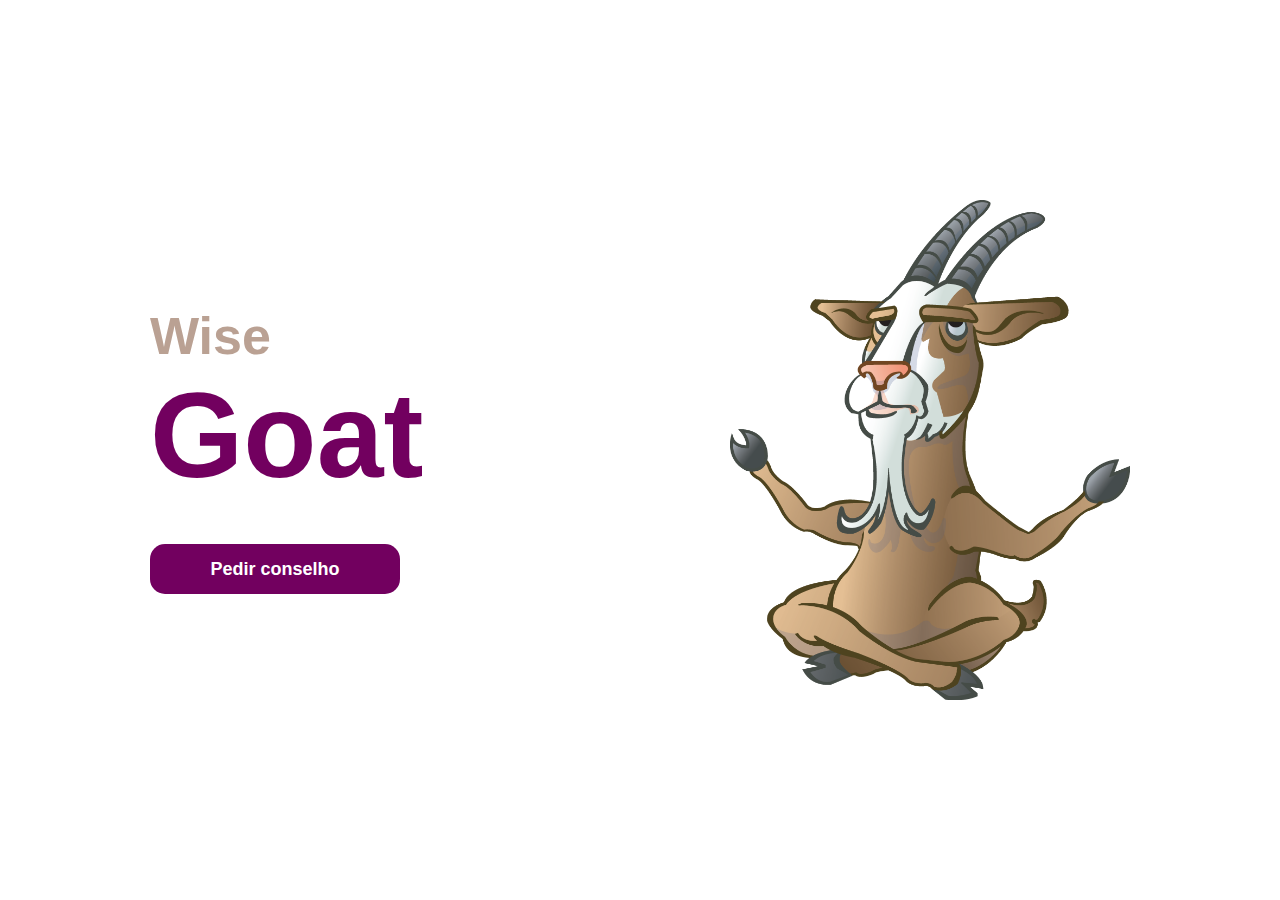
<file: index.html>
<!DOCTYPE html>
<html lang="pt-BR">
<head>
    <meta charset="UTF-8">
    <meta http-equiv="X-UA-Compatible" content="IE=edge">
    <meta name="viewport" content="width=device-width, initial-scale=1.0">
    <title>Bode Sábio</title>
    <link rel="stylesheet" href="style.css">
</head>
<body>
    <div class="container">
        <div>
            <div>
                <h2>Wise</h2>
                <h1>Goat</h1>
            </div>
        
            <div>
                <button id="botao">Pedir conselho</button>
            </div>
        </div>
    
        <div>
            <img id="bode"src="assets/bodezinho.png" alt="Bode meditando">
        </div>
    </div>

   
  
</body>
<script src="index.js"> </script>
</html>
</file>
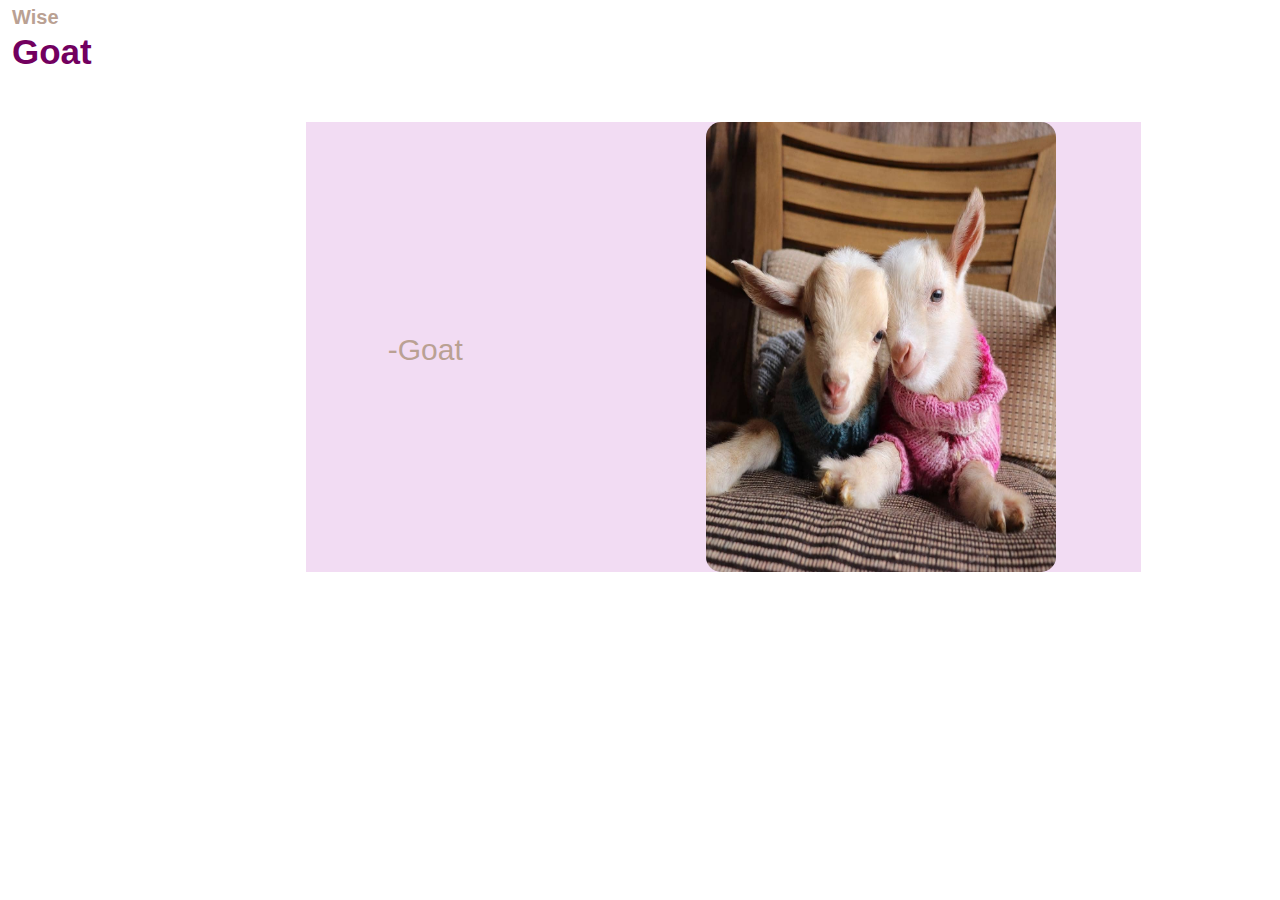
<file: conselho.html>
<!DOCTYPE html>
<html lang="pt-BR">
<head>
    <meta charset="UTF-8">
    <meta http-equiv="X-UA-Compatible" content="IE=edge">
    <meta name="viewport" content="width=device-width, initial-scale=1.0">
    <title>Conselho</title>
    <link rel="stylesheet" href="styleconselho.css">
</head>
<body>
    <div>
        <h5>Wise</h5>
        <h4>Goat</h4>
    </div>
    <div id="detalhe">
        <div id="conselho">
            
        </div>
        <h6>-Goat</h6>
        <div>
            <img id="foto"src="assets/cabrinhas.jpg" alt="Babys">
        </div>

    </div>  
</body>
<script src="conselho.js"> </script>
</html>
</file>
<file: style.css>
*{
    margin: 0;
    padding: 0;
    font-family: 'Roboto', sans-serif;
}

body{
    width: 100%;
    min-height: 100vh;
    margin: 0;
    padding: 0;
    display: flex;
    justify-content: center;
    font-weight: bold;
}

#botao{
    width: 250px;
    height: 50px;

    background-color: #72005F;
    color: white;

    font-size: 18px;
    font-weight: bold;

    border-radius: 15px;
    border: none;

    cursor: pointer;

    margin-top: 40px;
}

h2{
    color: #BAA193;
    font-size: 52px;
}

h1{
   color: #72005F;
   font-size: 120px;
}

.container{
    display: flex;
    align-items: center;
    justify-content: space-between;
    width: 980px;
    height:100vh;
}

#bode{
    display: flex;
    align-items: center;
    justify-content: center;
    width: 400px;
    height: 500px;
}
</file>
<file: styleconselho.css>
*{
    margin: 3px;
    padding: 0;
    font-family: 'Roboto', sans-serif;
}

#foto{
    display: flex;
    align-items: center;
    justify-content: center;
    width: 350px;
    height: 450px;
    border-radius: 15px;
    margin-left: 80px;
}

#detalhe{
    
    display: flex;
    align-items: center;
    justify-content: center;
    margin-left: 300px;
    margin-right: 200px;
    margin-top: 50px;
    height: 450px;
    width: 835px;
    flex-direction: column;
    flex-wrap: wrap;
    background-color:rgb(242, 220, 243)   
}

h5{
    color: #BAA193;
    font-size: 20px;
}

h4{
   color: #72005F;
   font-size: 35px;
}

#conselho{
    font-size: 40px;
    font-weight: bold;
    margin-left: 30px;
    color:#72005F 
}

h6{
    text-align: right;
    font-weight: normal;
    font-size: 30px;
    color:#BAA193
}
</file>
